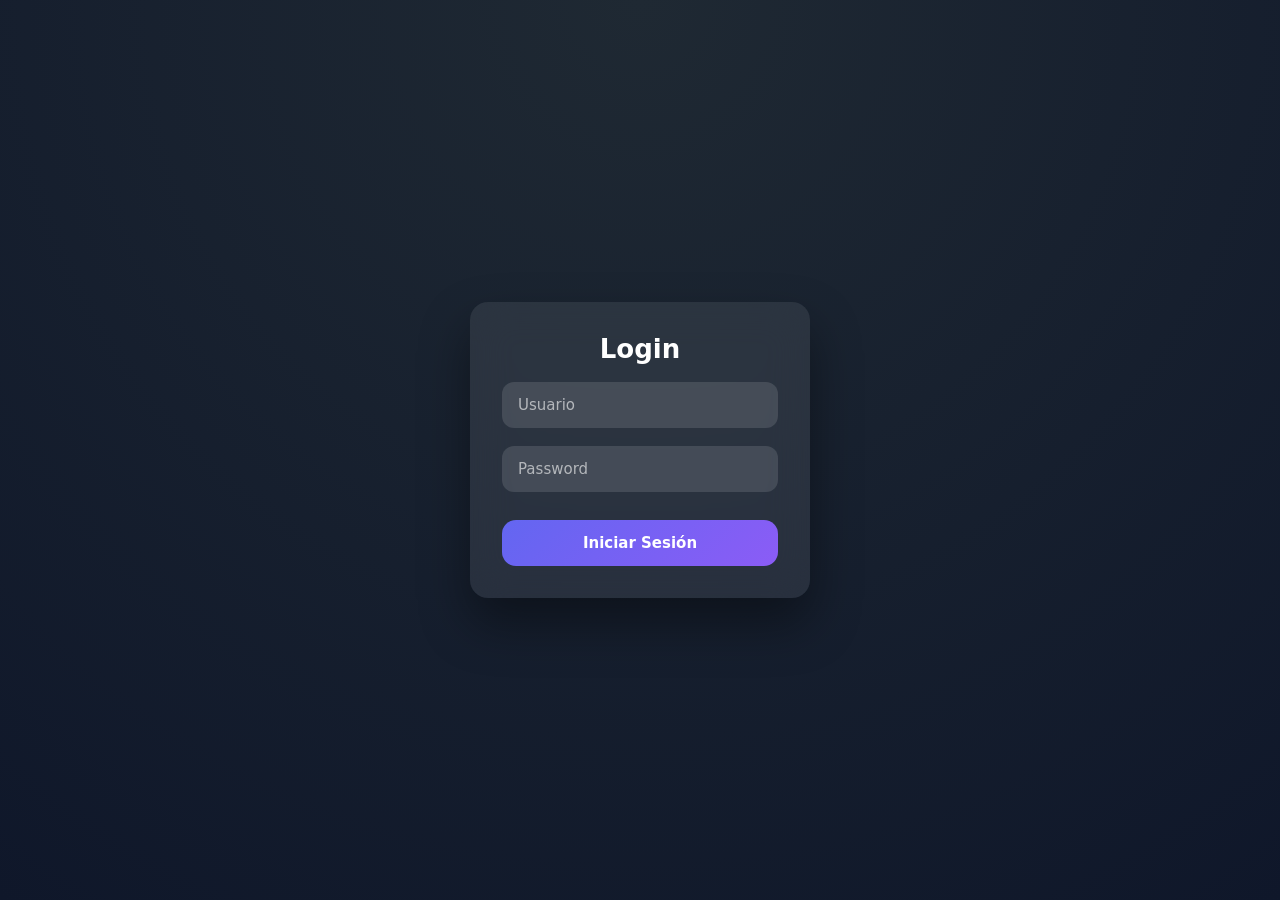
<file: index.html>
<!DOCTYPE html>
<html lang="en">
<head>
    <meta charset="UTF-8">
    <meta name="viewport" content="width=device-width, initial-scale=1.0">
    <title>LOGIN</title>
    <link rel="stylesheet" href="scr/components/sections/login/login.css">
</head>
<body>
    <main id="root"></main>
    <script src="index.js" type="module"></script>
</body>
</html>
</file>
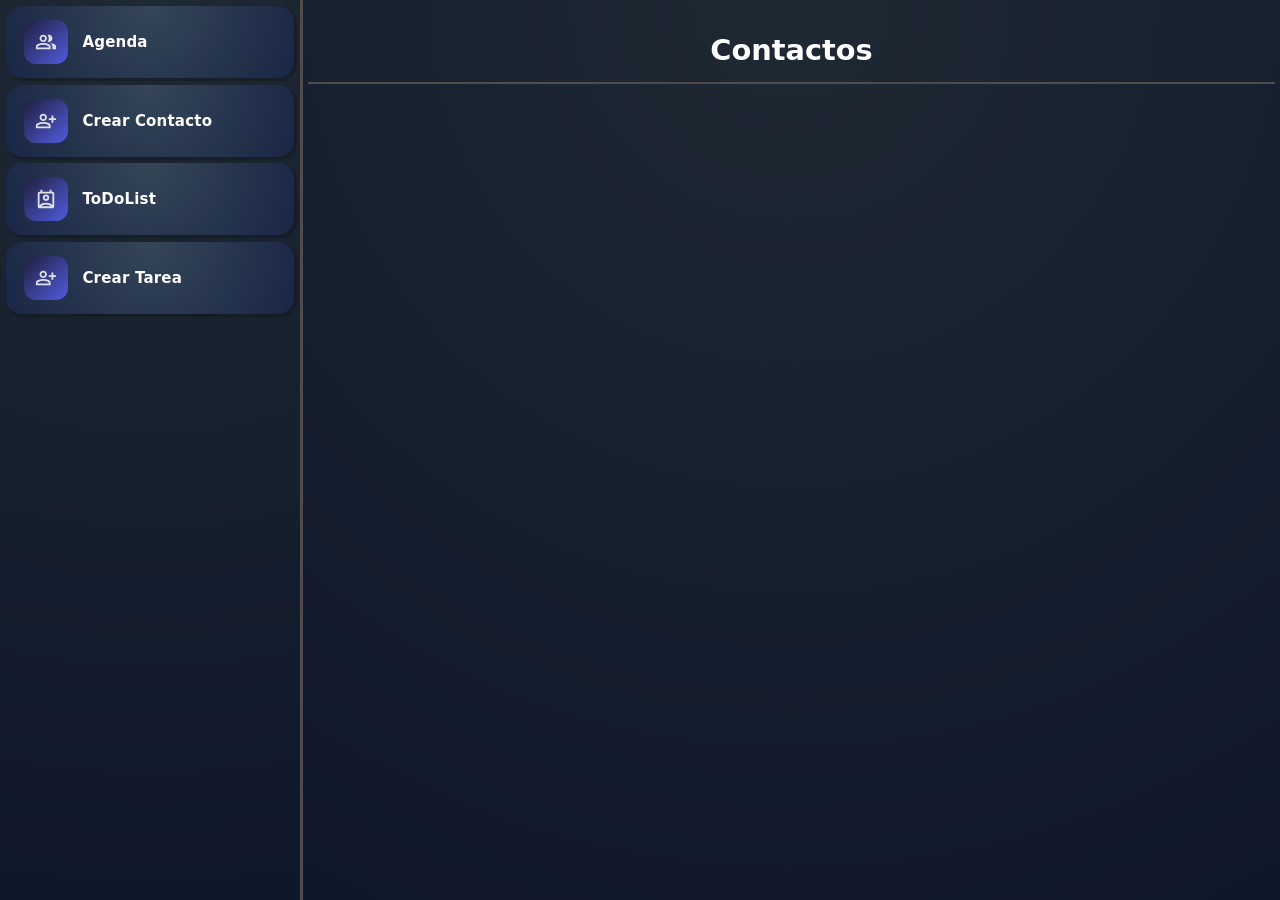
<file: scr/app.html>
<!DOCTYPE html>
<html lang="en">
<head>
    <meta charset="UTF-8">
    <meta name="viewport" content="width=device-width, initial-scale=1.0">
    <title>Agenda</title>
    <link rel="stylesheet" href="app.css">
    <link rel="stylesheet" href="components/common/button/button.css">
    <link rel="stylesheet" href="components/common/itemContacto/itemContacto.css">
    <link rel="stylesheet" href="components/sections/contactos/contactos.css">
    <link rel="stylesheet" href="components/sections/formulario/formulario.css">
    <link rel="stylesheet" href="components/sections/formularioToDo/formulariotodo.css">
    <link rel="stylesheet" href="components/sections/toDoList/todolist.css">
    <link rel="stylesheet" href="components/common/itemToDo/itemtodo.css">
    <link rel="stylesheet" href="components/sections/ToDoEditar/formulariotodoeditar.css">
    <link rel="stylesheet" href="components/common/contactoModal/contactomodal.css">
</head>
<body>
    <main id="app">
        <nav id="nav"></nav>
        <section id="container"></section>
    </main>

    <script src="app.js" type="module"></script>
</body>
</html>
</file>
<file: scr/components/sections/login/login.css>
/* Reset básico */
* {
    box-sizing: border-box;
    font-family: system-ui, -apple-system, BlinkMacSystemFont, "Segoe UI", sans-serif;
}

/* Fondo */
body {
    margin: 0;
    height: 100vh;
    background: radial-gradient(circle at top, #1f2933, #0f172a);
    display: flex;
    justify-content: center;
    align-items: center;
}

/* Card */
section {
    width: 340px;
    padding: 32px;
    border-radius: 18px;
    background: rgba(255, 255, 255, 0.08);
    backdrop-filter: blur(20px);
    box-shadow: 0 25px 50px rgba(0, 0, 0, 0.4);
    display: flex;
    flex-direction: column;
    gap: 18px;
}

/* Título */
section h3 {
    margin: 0;
    text-align: center;
    font-size: 26px;
    font-weight: 600;
    color: #ffffff;
}

/* Inputs */
section input {
    background: rgba(255, 255, 255, 0.12);
    border: none;
    border-radius: 12px;
    padding: 14px 16px;
    font-size: 15px;
    color: #ffffff;
    transition: background 0.3s, box-shadow 0.3s;
}

section input::placeholder {
    color: rgba(255, 255, 255, 0.6);
}

section input:focus {
    outline: none;
    background: rgba(255, 255, 255, 0.18);
    box-shadow: 0 0 0 2px rgba(99, 102, 241, 0.6);
}

/* Botón */
section button {
    margin-top: 10px;
    padding: 14px;
    border: none;
    border-radius: 14px;
    background: linear-gradient(135deg, #6366f1, #8b5cf6);
    color: white;
    font-size: 15px;
    font-weight: 600;
    cursor: pointer;
    transition: transform 0.2s, box-shadow 0.2s;
}

section button:hover {
    transform: translateY(-2px);
    box-shadow: 0 12px 30px rgba(99, 102, 241, 0.4);
}

section button:active {
    transform: translateY(0);
}
</file>
<file: scr/app.css>
*{
    margin: 0;
    padding: 0;
    box-sizing: border-box;
}

#app{
    width: 100vw;
    height: 100vh;
    display: grid;
    grid-template-columns: 300px 1fr;
    gap: 3px;
    background: #514b4b;
}

#nav{
    min-height: auto;
    background: radial-gradient(circle at top, #1f2933, #0f172a);
}

#container {
    min-height: auto;
    background: radial-gradient(circle at top, #1f2933, #0f172a);
}

@media (max-width: 768px) {
    #app {
        grid-template-columns: 1fr;     
    }

    #nav {
        height: auto;
    }
}
</file>
<file: scr/components/common/button/button.css>
div[id] {
    display: flex;
    align-items: center;
    gap: 14px;
    padding: 14px 18px;
    border-radius: 16px;
    margin: 0.4rem;
    box-shadow: 2px 2px 2px 1px rgb(0 0 0 / 20%);
    cursor: pointer;

    background: radial-gradient(circle at top, #354657, #192646);
    backdrop-filter: blur(14px);

    color: white;
    transition: 
        background 0.3s,
        transform 0.2s,
        box-shadow 0.2s;

    font-family: system-ui, -apple-system, BlinkMacSystemFont, 'Segoe UI', Roboto, Oxygen, Ubuntu, Cantarell, 'Open Sans', 'Helvetica Neue', sans-serif;
    text-transform: capitalize;
}

/* Hover */
div[id]:hover {
    background: rgba(141, 140, 235, 0.14);
    transform: translateY(-2px);
    box-shadow: 0 10px 25px rgba(0, 0, 0, 0.35);
}

/* Active */
div[id]:active {
    transform: scale(0.97);
}

/* Contenedor de la imagen */
.button_image {
    width: 44px;
    height: 44px;
    border-radius: 12px;

    background: linear-gradient(135deg, #1f1f3c, #505cdf);
    display: flex;
    align-items: center;
    justify-content: center;
}

/* Icono */
.button_image img {
    width: 22px;
    height: 22px;
    filter: invert(1);
}

/* Texto */
.button_text {
    font-size: 15px;
    font-weight: 600;
    letter-spacing: 0.2px;
    white-space: nowrap;
}
</file>
<file: scr/components/common/itemContacto/itemContacto.css>
.item_seleccionado {
    font-family: monospace;
    font-size: 1rem;
    border: 2px solid #ccc;
    border-radius: 2rem;

    background: rgba(255, 255, 255, 0.08);
    margin-left: 1rem;
    width: 95%;
    display: grid;
    grid-template-columns: 1fr 2fr 1fr;
    gap: 1rem;
    padding: 1.5rem;
    color: rgb(255, 255, 255);
}
</file>
<file: scr/components/sections/contactos/contactos.css>
.contactos{
    width: 100%;
    padding: 5px;
    
    display: block;
    flex-direction: column;
    gap: 10px;
}
.contactos h2{
    font-family: system-ui, -apple-system, BlinkMacSystemFont, 'Segoe UI', Roboto, Oxygen, Ubuntu, Cantarell, 'Open Sans', 'Helvetica Neue', sans-serif;
    text-align: center;
    font-size: 1.8rem;
    margin-top: 0.8rem;
    margin-bottom: 0.8rem;
    padding: 15px 0;
    border-bottom: 2px solid #514b4b;
    color: #ffffff;

}
</file>
<file: scr/components/sections/formulario/formulario.css>
.formulario {
    width: 320px;
    margin: 40px auto;
    padding: 20px;
    background-color: white;
    border-radius: 8px;

    display: flex;
    flex-direction: column;
    gap: 15px;
    width: 95%;
}

.formulario h2 {
    margin: 0;
    text-align: center;
    font-size: 1.4rem;
    color: #333;
}

.formulario input {
    padding: 10px;
    font-size: 1rem;
    border: 1px solid #ccc;
    border-radius: 5px;
    outline: none;
}

.formulario input:focus {
    border-color: #007bff;
}

/* Estilo para input date (mismo look que text) */
.formulario input[type="date"] {
    width: 100%;
    padding: 14px 16px;
    font-size: 14px;
    border: none;
    border-radius: 12px;
    color: #ffffff;

    background: rgba(255, 255, 255, 0.12);
    transition: background 0.3s, box-shadow 0.3s;
    cursor: pointer;
}

/* Focus igual que los demás inputs */
.formulario input[type="date"]:focus {
    background: rgba(255, 255, 255, 0.18);
    box-shadow: 0 0 0 2px rgba(99, 102, 241, 0.6);
    outline: none;
}

.formulario button {
    padding: 14px;
    font-size: 1rem;
    background: linear-gradient(135deg, #6366f1, #8b5cf6);
    color: white;
    border: none;
    border-radius: 14px;
    cursor: pointer;
    transition: transform 0.2s ease, box-shadow 0.2s ease;
    width: 50%;
    margin: 0 auto;
    transition: all 0.4s ease;
}

.formulario button:hover {
    transform: translateY(-2px);
    box-shadow: 0 6px 15px rgba(99, 102, 241, 0.4);
}

.formulario button:active {
    transform: translateY(2px);  /* Empuja el botón hacia abajo */
    box-shadow: 0 2px 5px rgba(0, 0, 0, 0.2);  /* Sombra más sutil */
}
</file>
<file: scr/components/sections/formularioToDo/formulariotodo.css>
/* Centrar el formulario en toda la página */
body {
    display: flex;
    justify-content: center;
    align-items: center;
    min-height: 100vh;
    margin: 0;
}

/* Estilo general del formulario */
.formulario {
    width: 100%;
    padding: 15px;
    display: flex;
    flex-direction: column;
    gap: 15px;
    max-width: 500px;
    background: rgba(255, 255, 255, 0.08);
    border-radius: 8px;
    box-shadow: 0 4px 6px rgba(0, 0, 0, 0.1);
}

/* Título del formulario */
.formulario h2 {
    font-family: system-ui, -apple-system, BlinkMacSystemFont, 'Segoe UI', Roboto, Oxygen, Ubuntu, Cantarell, 'Open Sans', 'Helvetica Neue', sans-serif;
    text-align: center;
    margin-top: 0.8rem;
    margin-bottom: 0.8rem;
    color: #ffffff;
}

/* Estilo para los campos de entrada */
.formulario input[type="text"],
.formulario textarea {
    width: 100%;
    padding: 14px 16px;
    font-size: 14px;
    border: none;
    border-radius: 12px;
    transition: border-color 0.3s;
    color: #ffffff;
    background: rgba(255, 255, 255, 0.12);
    transition: background 0.3s, box-shadow 0.3s;
}

.formulario input[type="text"]:focus,
.formulario textarea:focus {
    background: rgba(255, 255, 255, 0.18);
    box-shadow: 0 0 0 2px rgba(99, 102, 241, 0.6);
    outline: none;
}

/* Estilo para el radio group */
.radio-group {
    font-family: monospace;
    display: flex;
    justify-content: space-around;
    gap: 15px;
    margin-top: 10px;
}

/* Estilo de los botones de radio */
.radio-group input[type="radio"] {
    margin-right: 5px;
}

.radio-group label {
    font-size: 14px;
    cursor: pointer;
    color: #ffffff;
}

.radio-group input[type="radio"]:checked + label {
    font-weight: bold;
    color: #ffffff;
}

/* Estilo del botón */
.formulario button {
    background-color: #4A90E2;
    color: white;
    font-size: 16px;
    padding: 10px;
    border: none;
    border-radius: 4px;
    cursor: pointer;
    transition: background-color 0.3s;
    transition: all 0.2s ease;
}

.formulario button:hover {
    background-color: #357ABD;
}

.formulario button:disabled {
    background-color: #cccccc;
    cursor: not-allowed;
}

/* Estilo de los márgenes del formulario */
.formulario input[type="text"],
.formulario textarea,
.formulario button {
    margin-bottom: 10px;
}
</file>
<file: scr/components/sections/toDoList/todolist.css>
/* Estilo general para el contenedor de la lista de tareas */
.todolist {
    width: 100%;
    max-width: 800px;
    margin: 40px auto;
    padding: 20px;
    font-family: system-ui, -apple-system, BlinkMacSystemFont, 'Segoe UI', Roboto, Oxygen, Ubuntu, Cantarell, 'Open Sans', 'Helvetica Neue', sans-serif;
}

/* Estilo del título principal */
.todolist h2 {
    text-align: center;
    font-size: 1.8rem;
    color: #ffffff;
    margin: 0;
    padding: 15px 0;
    font-weight: bold;
    border-bottom: 2px solid #514b4b;
}
</file>
<file: scr/components/common/itemToDo/itemtodo.css>
/* Estilo base del item seleccionado */
.item_seleccionado {
    font-family: monospace;
    font-size: 1rem;
    display: grid;
    grid-template-columns: 80px 1fr 1fr 50px; /* Imagen, nombre, descripción/prioridad, botón */
    gap: 1rem;
    padding: 1.5rem;
    width: 95%;
    margin: 0.5rem auto; /* Centrar el item horizontalmente */
    background: rgba(255, 255, 255, 0.08);
    border: 2px solid #ccc;
    border-radius: 5rem;
    box-shadow: 0 6px 8px rgba(0, 0, 0, 0.1);
    transition: all 0.3s ease;
    align-items: center; /* Centrar contenido verticalmente */
}

/* Efecto al pasar el mouse */
.item_seleccionado:hover {
    box-shadow: 0 6px 12px rgba(0, 0, 0, 0.2);
    transform: translateY(-5px);
}

/* Estilo para las imágenes */
.item_seleccionado img {
    width: 35px;
    max-width: 60px;
    height: auto;
    border-radius: 50%;
    display: block;
    justify-self: center;
    filter: invert();
}

/* Título (nombre) */
.item_seleccionado h3 {
    font-size: 1.25rem;
    margin: 0;
    color: #ffffff;
    font-weight: bold;
}

/* Descripción */
.item_seleccionado p {
    font-size: 0.875rem;
    color: #adadad;
    margin: 0.25rem 0;
}

.item_seleccionado .prioridad-select {
  padding: 5px;
  font-size: 14px;
  margin-right: 15px;
  border-radius: 5px;
  border: 1px solid #ccc;
  transition: border-color 0.3s;
  cursor: pointer;
}


/* Prioridad (último <p>) */
.item_seleccionado p:last-child {
    font-size: 1rem;
    color: #887800;
    font-weight: bold;
    text-transform: uppercase;
}

/* Botón eliminar */
.item_seleccionado .buttonE {
    background-color: rgb(153, 66, 66);
    border: none;
    cursor: pointer;
    padding: 0;
    justify-self: center; /* Centrar el botón horizontalmente */
    display: flex;
    align-items: center;
    border-radius: 0.5rem;
    transition: all 0.4s;
}

.item_seleccionado .buttonE:hover {
    background-color: rgb(206, 84, 84);
    transform: scale(1.1);
    box-shadow: 0 4px 10px rgba(0,0,0,0.3);
}

/* Imagen dentro del botón */
.item_seleccionado .buttonE img {
    width: 35px;
    height: auto;
    filter: invert();
}

.prioridad-select {
    appearance: none;
    
    background-color: #4f5360;
    border: 2px solid #ccc;
    border-radius: 50px;
    width: 3.8rem;
    margin-left: -1.5rem;
    text-align: center;
    
    padding: 0.75rem 3rem 0.75rem 1.5rem; 
    font-size: 1.1rem;
    font-weight: 600;
    
    color: #ffffff;
    cursor: pointer;
    outline: none;
    transition: all 0.2s ease;
    
    background-repeat: no-repeat;
    background-position: right 15px center;
    background-size: 18px;
}

.prioridad-select:hover {
    background-color: rgb(114, 112, 112)360;
    box-shadow: 0 2px 5px rgba(0,0,0,0.1);
}

.prioridad-select:focus {
    box-shadow: 0 0 0 3px rgba(0, 0, 0, 0.1);
}

.item_seleccionado .buttonEditar {
    background-color: rgb(198, 155, 45);
    border: none;
    cursor: pointer;
    padding: 0.5rem 0.75rem;
    justify-self: center;
    display: flex;
    align-items: center;
    border-radius: 0.5rem;
    transition: all 0.4s ease;
    font-size: smaller;
    font-weight: bold;
}

.item_seleccionado .buttonEditar:hover {
    background-color: rgb(253, 189, 27);
    transform: scale(1.1);
    box-shadow: 0 4px 10px rgba(0,0,0,0.3);
}

@media (max-width: 768px) {
    .item_seleccionado{
        display: block;
        text-align: center;
        border-radius: 2rem;
    }
    
    .item_seleccionado img{
        margin: 0 auto;
        justify-self: center;  
    }

    .item_seleccionado button{
        margin: 0 auto;
        margin-top: 0.5rem;
        justify-self: center;  
    }

    .item_seleccionado .prioridad-select {
        justify-self: center;
        margin: 0 auto;
    }
}
</file>
<file: scr/components/sections/ToDoEditar/formulariotodoeditar.css>
/* Fondo del modal */
.modal {
  position: fixed;
  top: 0;
  left: 0;
  width: 100%;
  height: 100%;
  background: rgba(0, 0, 0, 0.5);
  display: flex;
  align-items: center;
  justify-content: center;
  z-index: 1000;
}

/* Contenedor del modal */
.modal-contenido {
  background: radial-gradient(circle at top, #3d4f61, #212f51);
  padding: 20px 25px;
  border-radius: 8px;
  min-width: 320px;
  max-width: 90%;
  position: relative;
  font-family: Arial, sans-serif;
  color: #d6dde6; /* mismo gris claro */
}

/* Botón cerrar */
.cerrarM {
  cursor: pointer;
  font-size: 22px;
  position: absolute;
  top: 10px;
  right: 14px;
  transition: transform 0.3s ease;
  color: white;
}

.cerrarM:hover {
  transform: scale(1.4);
}

/* Formulario */
.formulario {
  display: flex;
  flex-direction: column;
  gap: 10px;
}

/* Título */
.formulario h2 {
  text-align: center;
  font-weight: normal;
  margin-bottom: 10px;
  color: #f1f4f8; /* mismo blanco suave */
}

/* Inputs y textarea */
.formulario input,
.formulario textarea
.formulario .descripcion {
  width: 100%;
  padding: 8px 10px;
  border-radius: 6px;
  border: none;
  outline: none;
  font-family: inherit;
  font-size: 14px;
  background: #eef2f7; /* mismo fondo claro */
  color: #212f51;      /* azul oscuro */
  resize: none;
}

/* Placeholder */
.formulario input::placeholder,
.formulario textarea::placeholder {
  color: #6b7a90;
}

/* Botón guardar */
.formulario button {
    background-color: #4A90E2;
    color: white;
    font-size: 16px;
    padding: 10px;
    border: none;
    border-radius: 4px;
    cursor: pointer;
    transition: background-color 0.3s;
    transition: all 0.2s ease;
}

.formulario button:hover {
    background-color: #357ABD;
}
</file>
<file: scr/components/common/contactoModal/contactomodal.css>
.modalContacto {
  position: fixed;
  top: 0;
  left: 0;
  width: 100%;
  height: 100%;
  background: rgba(0, 0, 0, 0.5);
  display: flex;
  align-items: center;
  justify-content: center;
  z-index: 1000;
}

/* Contenedor del modal */
.modal-contenidoC {
  background: radial-gradient(circle at top, #3d4f61, #212f51);
  padding: 20px 25px;
  border-radius: 8px;
  min-width: 320px;
  max-width: 90%;
  position: relative;
  font-family: Arial, sans-serif;
  color: #d6dde6; /* gris claro azulado */
}

/* Imagen usuario */
.modal-contenidoC img {
  display: block;
  width: 80px;
  height: 80px;
  margin: 0 auto 12px;
  border-radius: 12px;
  background: linear-gradient(135deg, #E0E0C3, #AFA320);
  filter: invert();
}

/* Botón cerrar */
.cerrarM {
  cursor: pointer;
  font-size: 22px;
  position: absolute;
  top: 10px;
  right: 14px;
  transition: transform 0.3s ease;
  color: white;
}

.cerrarM:hover {
  transform: scale(1.4);
}

/* Campos */
.modal-contenidoC h4 {
  margin: 6px 0;
  font-weight: normal;
}

/* Label */
.modal-contenidoC h4 span:first-child {
  font-weight: bold;
  color: white;
}

.correo span:first-child {
  color: #000;
  font-weight: bold;
}

.id {
  color: #cfd6df;
}

.direccion {
  color: #cfd6df;
}

/* Nombre destacado */
.nombre {
  text-align: center;
  font-size: 18px;
  margin-bottom: 10px;
  color: #f1f4f8;
}

/* Colores suaves */
.correo {
  color: #9ecbff;
}

.telefono {
  color: #cfd6df;
}

.cumplea {
  color: #b8c2cc;
  font-style: italic;
}
</file>
